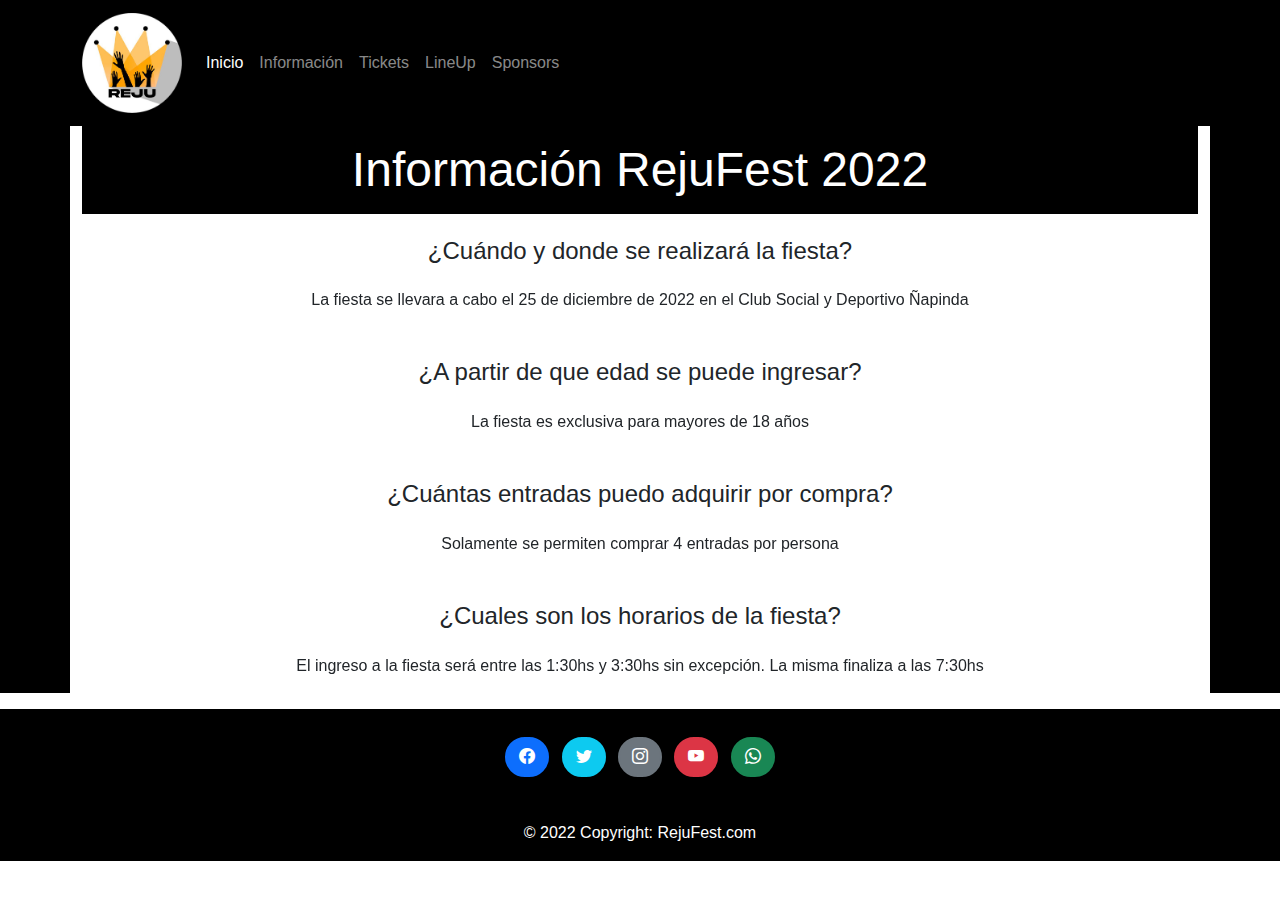
<file: pages/informacion.html>
<!DOCTYPE html>
<html lang="en">

<head>
    <meta charset="UTF-8">
    <meta http-equiv="X-UA-Compatible" content="IE=edge">
    <meta name="viewport" content="width=device-width, initial-scale=1.0">
    <link rel="stylesheet" href="../css/bootstrap.min.css">
    <link rel="stylesheet" href="../css/styles.css">
    <link rel="stylesheet" href="https://cdn.jsdelivr.net/npm/bootstrap-icons@1.9.1/font/bootstrap-icons.css">
    <link href="https://unpkg.com/aos@2.3.1/dist/aos.css" rel="stylesheet">
    <link href="http://fonts.cdnfonts.com/css/coolvetica-2" rel="stylesheet">
    <title>RejuFest-Sponsors</title>
</head>

<body>

    <header class="navbar navbar-dark bg-black navbar-expand-lg">
        <div class="container-md text-white">
            <a class="navbar-brand" href="../index.html">
                <img src="../img/logoreju.png" alt="Logo" width="100" height="100" class="d-inline-block "></a>
            <button class="navbar-toggler" type="button" data-bs-toggle="collapse"
                data-bs-target="#navbarSupportedContent" aria-controls="navbarSupportedContent" aria-expanded="false"
                aria-label="Toggle navigation">
                <span class="navbar-toggler-icon"></span>
            </button>
            <nav class="collapse navbar-collapse justify-content-end" id="navbarSupportedContent">
                <ul class="navbar-nav me-auto mb-2 mb-lg-0 text-white">
                    <li class="nav-item">
                        <a class="nav-link active" aria-current="page" href="../index.html">Inicio</a>
                    </li>
                    <li class="nav-item">
                        <a class="nav-link" href="./informacion.html">Información</a>
                    </li>
                    <li class="nav-item">
                        <a class="nav-link" href="./tickets.html">Tickets</a>
                    </li>
                    <li class="nav-item">
                        <a class="nav-link" href="./lineup.html">LineUp</a>
                    </li>
                    <li class="nav-item">
                        <a class="nav-link" href="./sponsors.html">Sponsors</a>
                    </li>
                </ul>
            </nav>
        </div>
    </header>


    <main>
        <div class="info container">
            <h2 class="info__titulo">Información RejuFest 2022</h2>
            <article>
                <h3>¿Cuándo y donde se realizará la fiesta?</h3>
                <p data-aos="fade-right">La fiesta se llevara a cabo el 25 de diciembre de 2022 en el Club Social y
                    Deportivo Ñapinda</p>
            </article>

            <article>
                <h3>¿A partir de que edad se puede ingresar?</h3>
                <p data-aos="fade-right">La fiesta es exclusiva para mayores de 18 años</p>
            </article>

            <article>
                <h3>¿Cuántas entradas puedo adquirir por compra?</h3>
                <p data-aos="fade-right">Solamente se permiten comprar 4 entradas por persona</p>
            </article>

            <article>
                <h3>¿Cuales son los horarios de la fiesta?</h3>
                <p data-aos="fade-right">El ingreso a la fiesta será entre las 1:30hs y 3:30hs sin excepción. La misma
                    finaliza a las 7:30hs</p>
            </article>
        </div>
    </main>

    <footer class="bg-black text-center text-white">
        <div class="container p-4 pb-0">
            <section class="mb-4">
                <!-- Facebook -->
                <a class="btn btn-outline-light btn-floating m-1 border-primary bg-primary"
                    href="https://www.facebook.com/RejuFest/" role="button"><i class="bi bi-facebook"></i></a>

                <!-- Twitter -->
                <a class="btn btn-outline-light btn-floating m-1 border-info bg-info"
                    href="https://twitter.com/RejuFest" role="button"><i class="bi bi-twitter"></i></a>

                <!-- Instagram -->
                <a class="btn btn-outline-light btn-floating m-1 border-secondary bg-secondary"
                    href="https://www.instagram.com/rejufest/" role="button"><i class="bi bi-instagram"></i></a>

                <!-- Youtube -->
                <a class="btn btn-outline-light btn-floating m-1 border-danger bg-danger" href="#!" role="button"><i
                        class="bi bi-youtube"></i></a>

                <!-- WhatsApp -->
                <a class="btn btn-outline-light btn-floating m-1 border-success bg-success"
                    href="https://wa.me/message/5UPUHU32NBU5P1" role="button"><i class="bi bi-whatsapp"></i></a>

            </section>
        </div>

        <div class="text-center p-3" style="background-color: rgba(0, 0, 0, 0.2);">
            © 2022 Copyright:
            <a class="text-white" href="">RejuFest.com</a>
        </div>
    </footer>

</body>

<script src="https://unpkg.com/aos@2.3.1/dist/aos.js"></script>
<script>
    AOS.init({
        duration: 1500
    });
</script>
<script src="../js/bootstrap.bundle.min.js"></script>

</html>
</file>
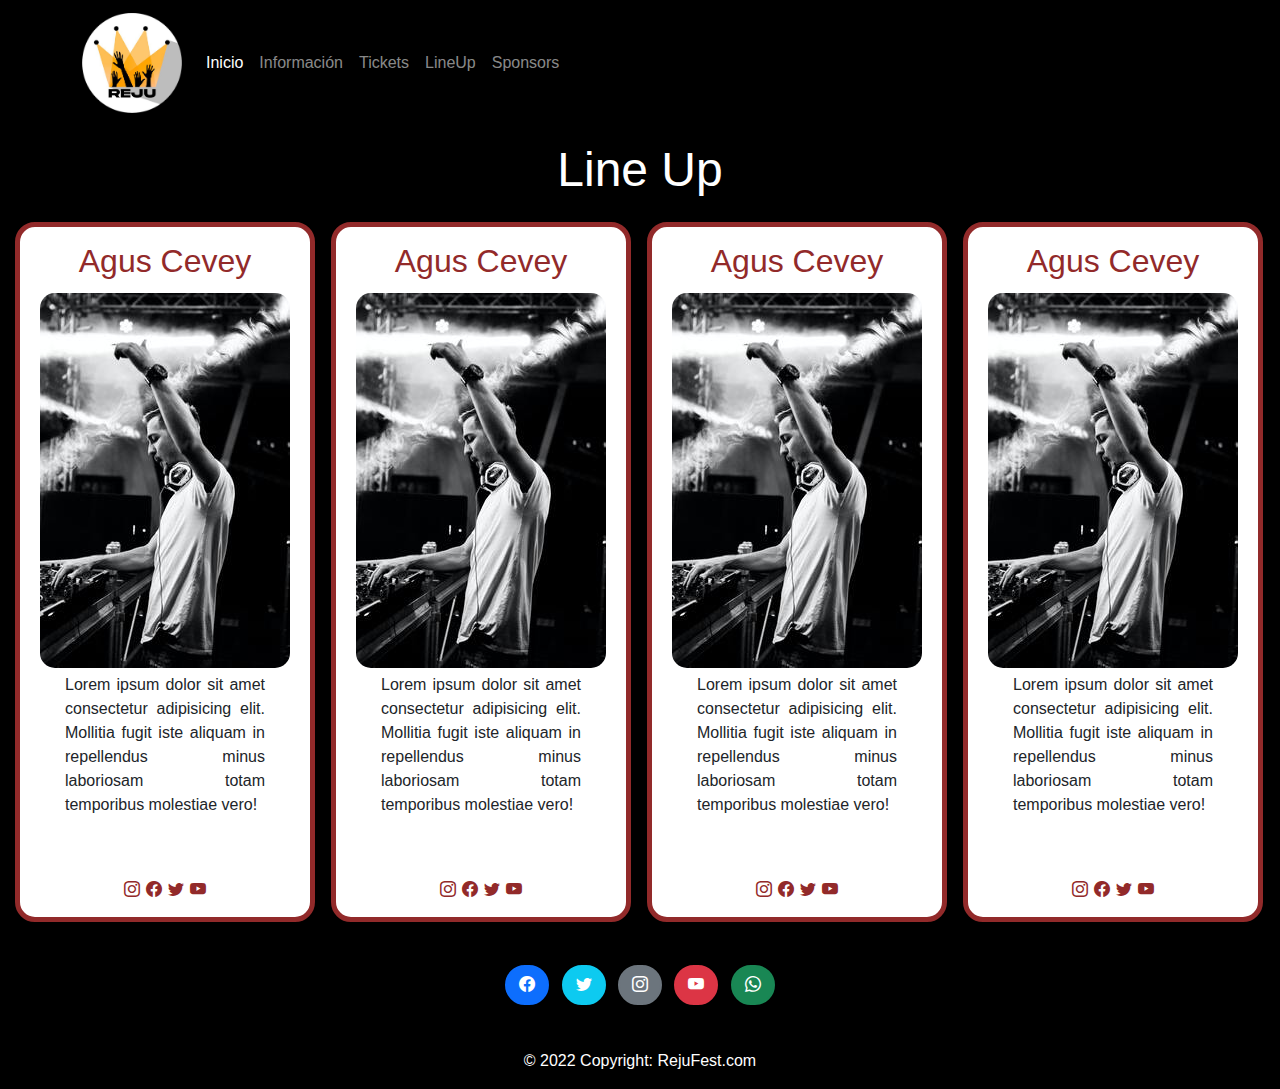
<file: pages/lineup.html>
<!DOCTYPE html>
<html lang="en">

<head>
    <meta charset="UTF-8">
    <meta http-equiv="X-UA-Compatible" content="IE=edge">
    <meta name="viewport" content="width=device-width, initial-scale=1.0">
    <link rel="stylesheet" href="../css/bootstrap.min.css">
    <link rel="stylesheet" href="../css/styles.css">
    <link rel="stylesheet" href="https://cdn.jsdelivr.net/npm/bootstrap-icons@1.9.1/font/bootstrap-icons.css">
    <link href="https://unpkg.com/aos@2.3.1/dist/aos.css" rel="stylesheet">
    <link href="http://fonts.cdnfonts.com/css/coolvetica-2" rel="stylesheet">
    <title>RejuFest-Sponsors</title>
</head>

<body>

    <header class="navbar navbar-dark bg-black navbar-expand-lg">
        <div class="container-md text-white">
            <a class="navbar-brand" href="../index.html">
                <img src="../img/logoreju.png" alt="Logo" width="100" height="100" class="d-inline-block "></a>
            <button class="navbar-toggler" type="button" data-bs-toggle="collapse"
                data-bs-target="#navbarSupportedContent" aria-controls="navbarSupportedContent" aria-expanded="false"
                aria-label="Toggle navigation">
                <span class="navbar-toggler-icon"></span>
            </button>
            <nav class="collapse navbar-collapse justify-content-end" id="navbarSupportedContent">
                <ul class="navbar-nav me-auto mb-2 mb-lg-0 text-white">
                    <li class="nav-item">
                        <a class="nav-link active" aria-current="page" href="../index.html">Inicio</a>
                    </li>
                    <li class="nav-item">
                        <a class="nav-link" href="./informacion.html">Información</a>
                    </li>
                    <li class="nav-item">
                        <a class="nav-link" href="./tickets.html">Tickets</a>
                    </li>
                    <li class="nav-item">
                        <a class="nav-link" href="./lineup.html">LineUp</a>
                    </li>
                    <li class="nav-item">
                        <a class="nav-link" href="./sponsors.html">Sponsors</a>
                    </li>
                </ul>
            </nav>
        </div>
    </header>

    <main class=>
        <section class="lineup">
            <h2 class="lineup__titulo">Line Up</h2>
            <div class="lineup__slider">
                <article class="tarjetadj">
                    <h3 class="tarjetadj__nombre"> Agus Cevey</h3>
                    <img src="../img/pexels-mwabonje-1694900.jpg" alt="" class="tarjetadj__img">
                    <p class="tarjetadj__descripcion">Lorem ipsum dolor sit amet consectetur adipisicing elit. Mollitia
                        fugit iste aliquam in repellendus minus laboriosam totam temporibus molestiae vero!</p>

                    <div class="tarjetadj__redes">
                        <a href="https://www.instagram.com/rejufest/" target="_blank"><i class="bi bi-instagram"></i>
                        </a>
                        <a href="https://www.facebook.com/RejuFest/" target="_blank"><i class="bi bi-facebook"></i></a>
                        <a href="https://twitter.com/RejuFest" target="_blank"><i class="bi bi-twitter"></i></a>
                        <a href=""><i class="bi bi-youtube"></i></a>
                    </div>
                </article>

                <article class="tarjetadj">
                    <h3 class="tarjetadj__nombre"> Agus Cevey</h3>
                    <img src="../img/pexels-mwabonje-1694900.jpg" alt="" class="tarjetadj__img">
                    <p class="tarjetadj__descripcion">Lorem ipsum dolor sit amet consectetur adipisicing elit. Mollitia
                        fugit iste aliquam in repellendus minus laboriosam totam temporibus molestiae vero!</p>

                    <div class="tarjetadj__redes">
                        <a href="https://www.instagram.com/rejufest/" target="_blank"><i class="bi bi-instagram"></i>
                        </a>
                        <a href="https://www.facebook.com/RejuFest/" target="_blank"><i class="bi bi-facebook"></i></a>
                        <a href="https://twitter.com/RejuFest" target="_blank"><i class="bi bi-twitter"></i></a>
                        <a href=""><i class="bi bi-youtube"></i></a>
                    </div>
                </article>

                <article class="tarjetadj">
                    <h3 class="tarjetadj__nombre"> Agus Cevey</h3>
                    <img src="../img/pexels-mwabonje-1694900.jpg" alt="" class="tarjetadj__img">
                    <p class="tarjetadj__descripcion">Lorem ipsum dolor sit amet consectetur adipisicing elit. Mollitia
                        fugit iste aliquam in repellendus minus laboriosam totam temporibus molestiae vero!</p>

                    <div class="tarjetadj__redes">
                        <a href="https://www.instagram.com/rejufest/" target="_blank"><i class="bi bi-instagram"></i>
                        </a>
                        <a href="https://www.facebook.com/RejuFest/" target="_blank"><i class="bi bi-facebook"></i></a>
                        <a href="https://twitter.com/RejuFest" target="_blank"><i class="bi bi-twitter"></i></a>
                        <a href=""><i class="bi bi-youtube"></i></a>
                    </div>
                </article>

                <article class="tarjetadj">
                    <h3 class="tarjetadj__nombre"> Agus Cevey</h3>
                    <img src="../img/pexels-mwabonje-1694900.jpg" alt="" class="tarjetadj__img">
                    <p class="tarjetadj__descripcion">Lorem ipsum dolor sit amet consectetur adipisicing elit. Mollitia
                        fugit iste aliquam in repellendus minus laboriosam totam temporibus molestiae vero!</p>

                    <div class="tarjetadj__redes">
                        <a href="https://www.instagram.com/rejufest/" target="_blank"><i class="bi bi-instagram"></i>
                        </a>
                        <a href="https://www.facebook.com/RejuFest/" target="_blank"><i class="bi bi-facebook"></i></a>
                        <a href="https://twitter.com/RejuFest" target="_blank"><i class="bi bi-twitter"></i></a>
                        <a href=""><i class="bi bi-youtube"></i></a>
                    </div>
                </article>

            </div>

        </section>
    </main>



    <footer class="bg-black text-center text-white">
        <div class="container p-4 pb-0">
            <section class="mb-4">
                <!-- Facebook -->
                <a class="btn btn-outline-light btn-floating m-1 border-primary bg-primary"
                    href="https://www.facebook.com/RejuFest/" role="button"><i class="bi bi-facebook"></i></a>

                <!-- Twitter -->
                <a class="btn btn-outline-light btn-floating m-1 border-info bg-info"
                    href="https://twitter.com/RejuFest" role="button"><i class="bi bi-twitter"></i></a>

                <!-- Instagram -->
                <a class="btn btn-outline-light btn-floating m-1 border-secondary bg-secondary"
                    href="https://www.instagram.com/rejufest/" role="button"><i class="bi bi-instagram"></i></a>

                <!-- Youtube -->
                <a class="btn btn-outline-light btn-floating m-1 border-danger bg-danger" href="#!" role="button"><i
                        class="bi bi-youtube"></i></a>

                <!-- WhatsApp -->
                <a class="btn btn-outline-light btn-floating m-1 border-success bg-success"
                    href="https://wa.me/message/5UPUHU32NBU5P1" role="button"><i class="bi bi-whatsapp"></i></a>

            </section>
        </div>

        <div class="text-center p-3" style="background-color: rgba(0, 0, 0, 0.2);">
            © 2022 Copyright:
            <a class="text-white" href="">RejuFest.com</a>
        </div>
    </footer>


</body>
<script src="https://unpkg.com/aos@2.3.1/dist/aos.js"></script>
<script>
    AOS.init();
</script>
<script src="../js/bootstrap.bundle.min.js"></script>

</html>
</file>
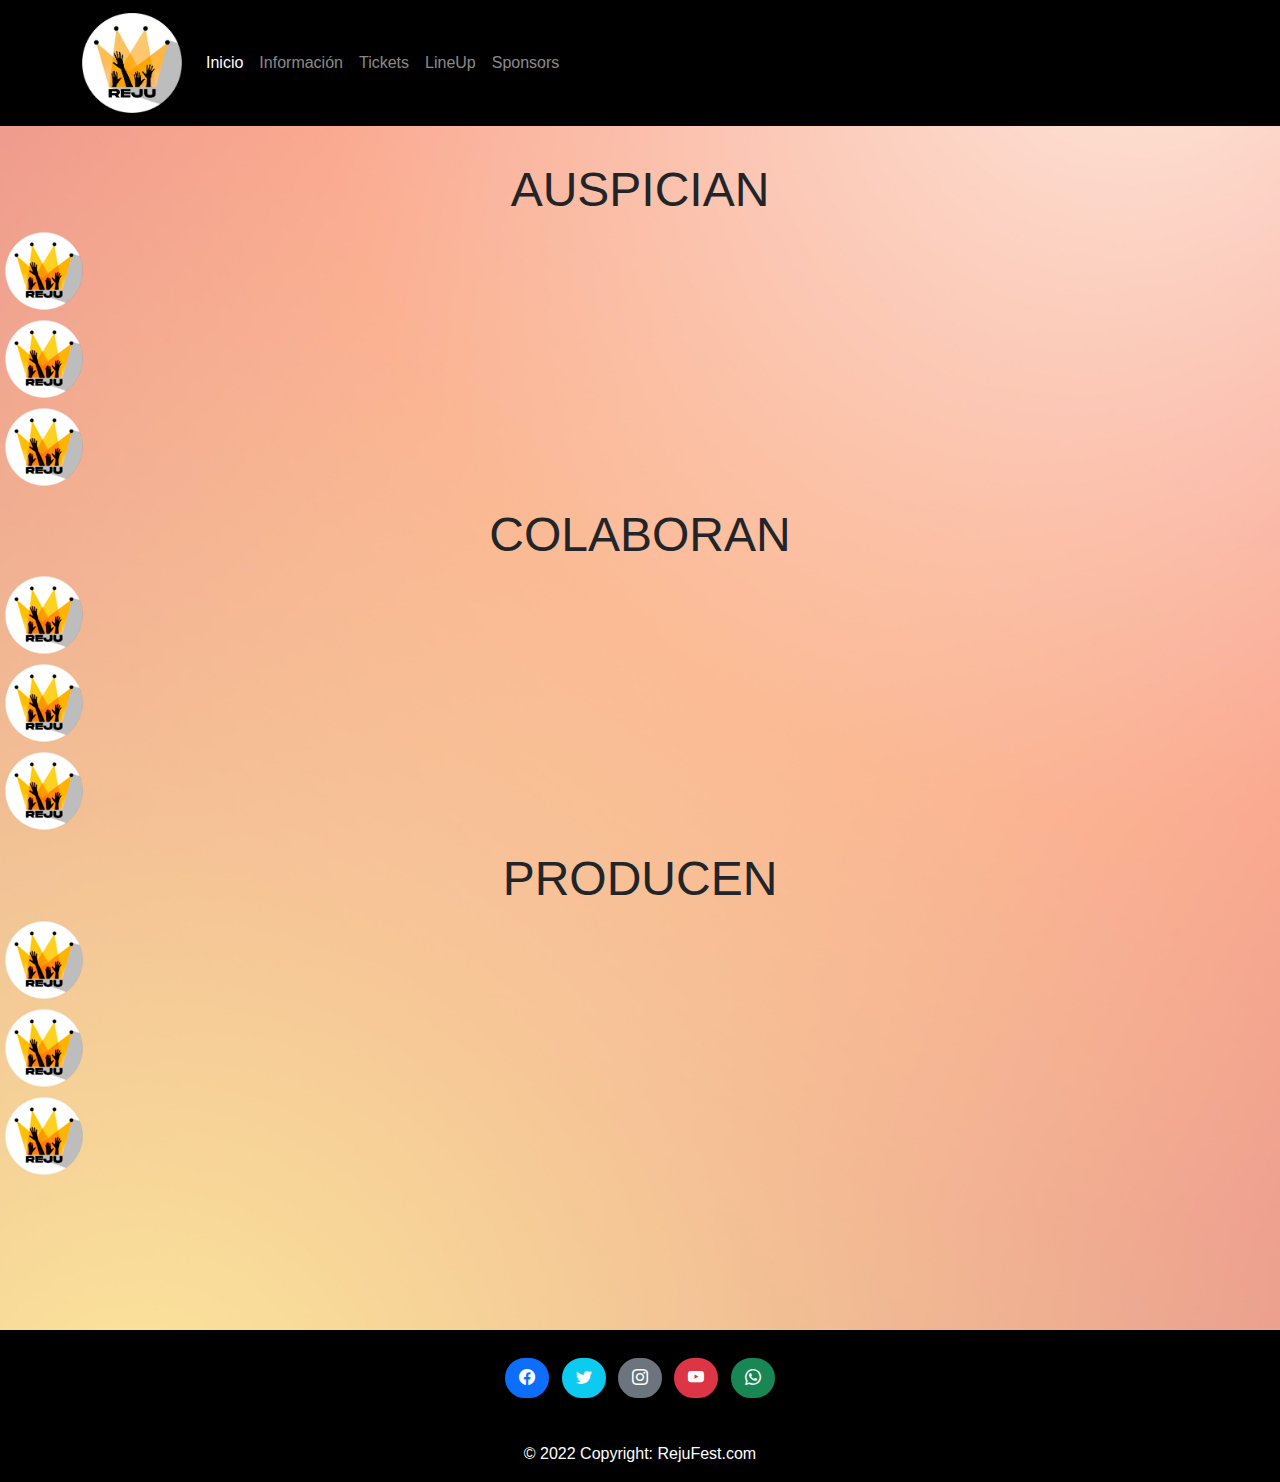
<file: pages/sponsors.html>
<!DOCTYPE html>
<html lang="en">

<head>
    <meta charset="UTF-8">
    <meta http-equiv="X-UA-Compatible" content="IE=edge">
    <meta name="viewport" content="width=device-width, initial-scale=1.0">
    <link rel="stylesheet" href="../css/bootstrap.min.css">
    <link rel="stylesheet" href="../css/styles.css">
    <link rel="stylesheet" href="https://cdn.jsdelivr.net/npm/bootstrap-icons@1.9.1/font/bootstrap-icons.css">
    <link href="https://unpkg.com/aos@2.3.1/dist/aos.css" rel="stylesheet">
    <link href="http://fonts.cdnfonts.com/css/coolvetica-2" rel="stylesheet">
    <title>RejuFest-Sponsors</title>
</head>

<body>

    <header class="navbar navbar-dark bg-black navbar-expand-lg">
        <div class="container-md text-white">
            <a class="navbar-brand" href="../index.html">
                <img src="../img/logoreju.png" alt="Logo" width="100" height="100" class="d-inline-block "></a>
            <button class="navbar-toggler" type="button" data-bs-toggle="collapse"
                data-bs-target="#navbarSupportedContent" aria-controls="navbarSupportedContent" aria-expanded="false"
                aria-label="Toggle navigation">
                <span class="navbar-toggler-icon"></span>
            </button>
            <nav class="collapse navbar-collapse justify-content-end" id="navbarSupportedContent">
                <ul class="navbar-nav me-auto mb-2 mb-lg-0 text-white">
                    <li class="nav-item">
                        <a class="nav-link active" aria-current="page" href="../index.html">Inicio</a>
                    </li>
                    <li class="nav-item">
                        <a class="nav-link" href="./informacion.html">Información</a>
                    </li>
                    <li class="nav-item">
                        <a class="nav-link" href="./tickets.html">Tickets</a>
                    </li>
                    <li class="nav-item">
                        <a class="nav-link" href="./lineup.html">LineUp</a>
                    </li>
                    <li class="nav-item">
                        <a class="nav-link" href="./sponsors.html">Sponsors</a>
                    </li>
                </ul>
            </nav>
        </div>
    </header>

    <main>

        <section class="sponsors">

            <article class="sponsors__auspicia">
                <h3 class="sponsors__auspicia--titulo">AUSPICIAN</h3>
                <img src="../img/reju-chico.png" alt="" class="sponsors__auspicia--img">
                <img src="../img/reju-chico.png" alt="" class="sponsors__auspicia--img">
                <img src="../img/reju-chico.png" alt="" class="sponsors__auspicia--img">

            </article>

            <article class="sponsors__auspicia">
                <h3 class="sponsors__auspicia--titulo">COLABORAN</h3>
                <img src="../img/reju-chico.png" alt="" class="sponsors__auspicia--img">
                <img src="../img/reju-chico.png" alt="" class="sponsors__auspicia--img">
                <img src="../img/reju-chico.png" alt="" class="sponsors__auspicia--img">
            </article>

            <article class="sponsors__auspicia">
                <h3 class="sponsors__auspicia--titulo">PRODUCEN</h3>
                <img src="../img/reju-chico.png" alt="" class="sponsors__auspicia--img">
                <img src="../img/reju-chico.png" alt="" class="sponsors__auspicia--img">
                <img src="../img/reju-chico.png" alt="" class="sponsors__auspicia--img">

            </article>


        </section>


    </main>

    <footer class="bg-black text-center text-white">
        <div class="container p-4 pb-0">
            <section class="mb-4">
                <!-- Facebook -->
                <a class="btn btn-outline-light btn-floating m-1 border-primary bg-primary"
                    href="https://www.facebook.com/RejuFest/" role="button"><i class="bi bi-facebook"></i></a>

                <!-- Twitter -->
                <a class="btn btn-outline-light btn-floating m-1 border-info bg-info"
                    href="https://twitter.com/RejuFest" role="button"><i class="bi bi-twitter"></i></a>

                <!-- Instagram -->
                <a class="btn btn-outline-light btn-floating m-1 border-secondary bg-secondary"
                    href="https://www.instagram.com/rejufest/" role="button"><i class="bi bi-instagram"></i></a>

                <!-- Youtube -->
                <a class="btn btn-outline-light btn-floating m-1 border-danger bg-danger" href="#!" role="button"><i
                        class="bi bi-youtube"></i></a>

                <!-- WhatsApp -->
                <a class="btn btn-outline-light btn-floating m-1 border-success bg-success"
                    href="https://wa.me/message/5UPUHU32NBU5P1" role="button"><i class="bi bi-whatsapp"></i></a>

            </section>
        </div>

        <div class="text-center p-3" style="background-color: rgba(0, 0, 0, 0.2);">
            © 2022 Copyright:
            <a class="text-white" href="">RejuFest.com</a>
        </div>
    </footer>

    <script src="https://unpkg.com/aos@2.3.1/dist/aos.js"></script>
    <script>
        AOS.init();
    </script>
    <script src="../js/bootstrap.bundle.min.js"></script>

</body>

</html>
</file>
<file: css/styles.css>
* {
  margin: 0;
  padding: 0;
  box-sizing: border-box;
  font-family: "Coolvetica", sans-serif;
}

ul {
  list-style: none;
}

a {
  text-decoration: none;
  color: white;
}

main {
  background-color: black;
}

.ediciones__titulo {
  background-color: black;
  color: white;
  padding: 15px;
  font-size: 2rem;
  text-align: center;
}

.playlist {
  background-image: url(../img/spotyt.jpeg);
  background-position: center;
  background-size: cover;
  height: 200px;
  padding: 20px;
  display: flex;
  flex-direction: column;
  align-items: center;
}
.playlist__titulo {
  font-size: 2rem;
  background-color: rgba(146, 42, 42, 0.3294117647);
  color: white;
  border-radius: 10px;
  padding-left: 5px;
  padding-right: 5px;
}
.playlist__logo {
  font-size: 3rem;
  color: white;
  border-radius: 10px;
}

.info {
  background-color: white;
  align-items: center;
  text-align: center;
}
.info h2 {
  font-size: 3rem;
  padding: 15px;
  background-color: black;
  color: white;
}
.info h3 {
  font-size: 1.5rem;
  padding: 15px;
}
.info p {
  padding-bottom: 15px;
  font-size: 1rem;
}

.lineup {
  background-color: black;
  padding-top: 15px;
}
.lineup h2 {
  text-align: center;
  font-size: 3rem;
  color: white;
}
.lineup h3 {
  text-align: center;
  font-size: 2rem;
  color: #922a2a;
  padding-bottom: 5px;
}
.lineup__slider {
  text-align: center;
  padding: 15px;
  display: flex;
  flex-direction: row;
  gap: 1rem;
  overflow: auto;
  background-color: black;
}

.sponsors {
  background-image: url(../img/degradadi.jpg);
  background-position: center;
  background-size: cover;
  padding-top: 20px;
  padding-bottom: 150px;
}
.sponsors__auspicia {
  align-items: center;
  text-align: center;
}
.sponsors__auspicia--titulo {
  text-align: center;
  font-size: 3rem;
  padding-top: 15px;
  transition: 1s all ease-in;
}
.sponsors__auspicia--img {
  display: flex;
  justify-content: center;
  gap: 15px;
  padding: 15px;
  transition-duration: 1s;
  padding: 5px;
}
.sponsors__auspicia--img:hover {
  transform: rotate(360deg);
}

.tickets {
  background-color: black;
  padding-top: 20px;
  padding: 0%;
}
.tickets__titulo {
  text-align: center;
  padding: 15px;
  font-size: 3rem;
  color: white;
}
.tickets__tipos {
  background-color: white;
  align-items: center;
  justify-content: center;
  text-align: center;
  padding: 10px;
  font-size: 1.5rem;
  color: black;
  margin: 10px;
}
.tickets__tipos p {
  text-align: justify;
  font-size: 1rem;
  padding-bottom: 10px;
}
.tickets__tipos--img {
  padding: 15px;
  width: 85vw;
  height: 30vh;
  object-fit: contain;
}
@media (min-width: 768px) {
  .tickets___tipos--img {
    padding: 15px;
    width: 90vw;
    height: 60vh;
  }
  .tickets__tipos p {
    text-align: center;
    font-size: 1rem;
    padding-bottom: 10px;
  }
}

footer {
  bottom: 0;
}

.btn {
  border: 2px solid #922a2a;
  background-color: #922a2a;
  color: white;
  border-radius: 50px;
}
.btn:hover {
  border: 2px solid #922a2a;
  background-color: white;
  color: black;
}

.btn__comprar {
  border: 2px solid #922a2a;
  background-color: #922a2a;
  color: white;
  text-align: center;
  border-radius: 10px;
  padding: 10px 10px;
  font-size: 1rem;
  grid-area: boton;
}
.btn__comprar:hover {
  border: 2px solid #922a2a;
  background-color: white;
  color: #922a2a;
}

.portada {
  background-image: url(../img/portadareju.jpg);
  background-position: center;
  background-size: cover;
  height: 80vh;
  width: 100vw;
  display: flex;
  justify-content: center;
  align-items: center;
}

.tarjetadj {
  border: 5px solid #922a2a;
  background-color: white;
  width: 300px;
  height: 700px;
  border-radius: 20px;
  padding: 15px;
  display: flex;
  flex-direction: column;
  justify-content: space-between;
  align-items: center;
  font-size: 1.5rem;
}
.tarjetadj__img {
  border-radius: 15px;
}
.tarjetadj__descripcion {
  font-size: 1rem;
  width: 200px;
  height: 200px;
  text-align: justify;
  padding-top: 5px;
}
.tarjetadj__redes {
  display: flex;
  font-size: 1rem;
  gap: 6px;
  justify-content: space-around;
}
.tarjetadj__redes i {
  color: #922a2a;
}

/*# sourceMappingURL=styles.css.map */
</file>
